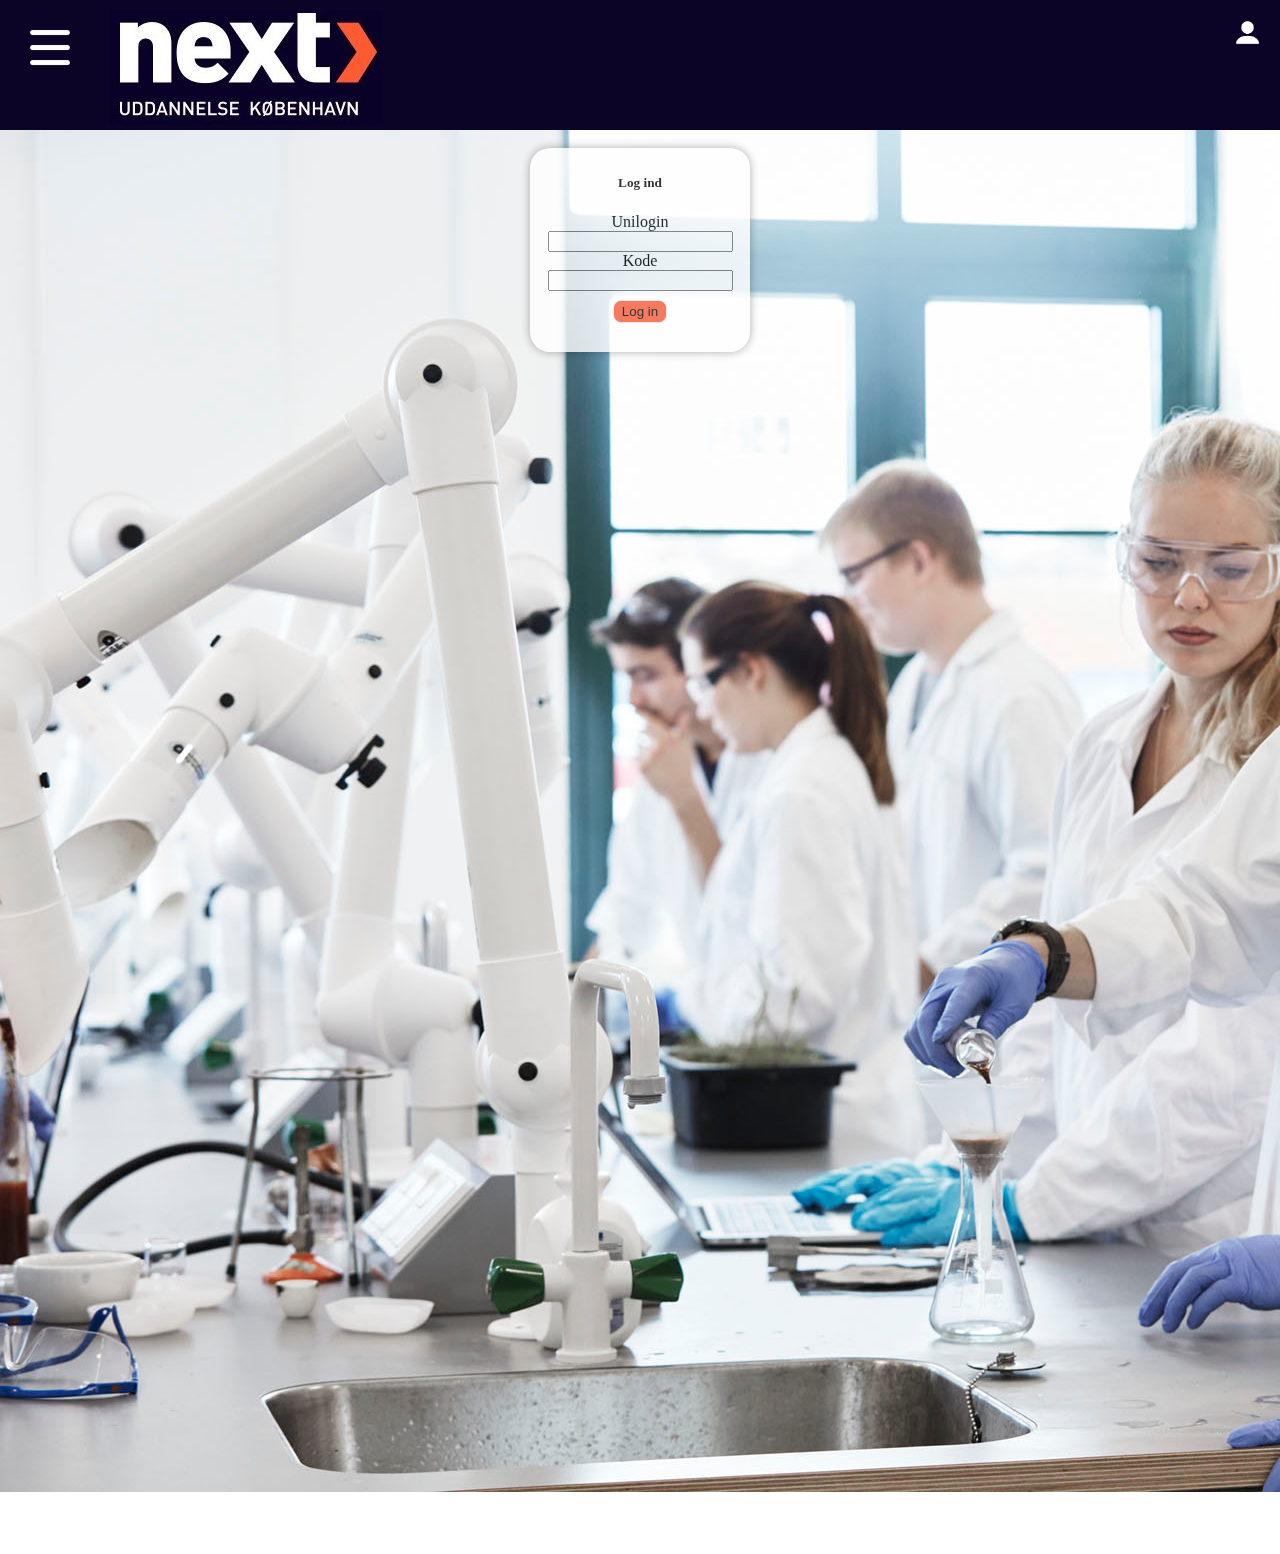
<file: index.html>
<!DOCTYPE html>
<html dir="ltr">
  <head>
    <meta charset="utf-8">
    <title>log ind</title>
    <link rel="stylesheet" href="style.css">
  </head>
  <body>
    <nav class="sidenav" id="sidenav">
      <a href="#" class="closebtn" onclick="closenav()">&times</a>
      <a href="loans.html">Mine lån</a>
      <a href="books.html">Bøger</a>
      <a href="#">Elektronik</a>
      <a href="#">Mere</a>
    </nav>
<header>
<img src="menu_icon.png" alt="menu" id="menuicon" onclick="opennav()">
<img src="nextlogo.jpg" alt="next logo" id="nextlogo">
<img src="profile_icon.png" alt="profil icon" id="profileicon">

</header>
<div class="logincontent">

<br>
<form class="" action="index.html" method="post">
<h5>Log ind </h5>
<label for="">Unilogin</label><br>
<input type="text" id="unilogin"><br>
<label>Kode</label><br>
<input type="password" id="password"><br>
<input type="button" id="loginbtn" value="Log in" onclick="login()"><br>
<p id="loginp"></p>
</form>
</div>
    <script src="script.js" charset="utf-8"></script>
  </body>
</html>
</file>
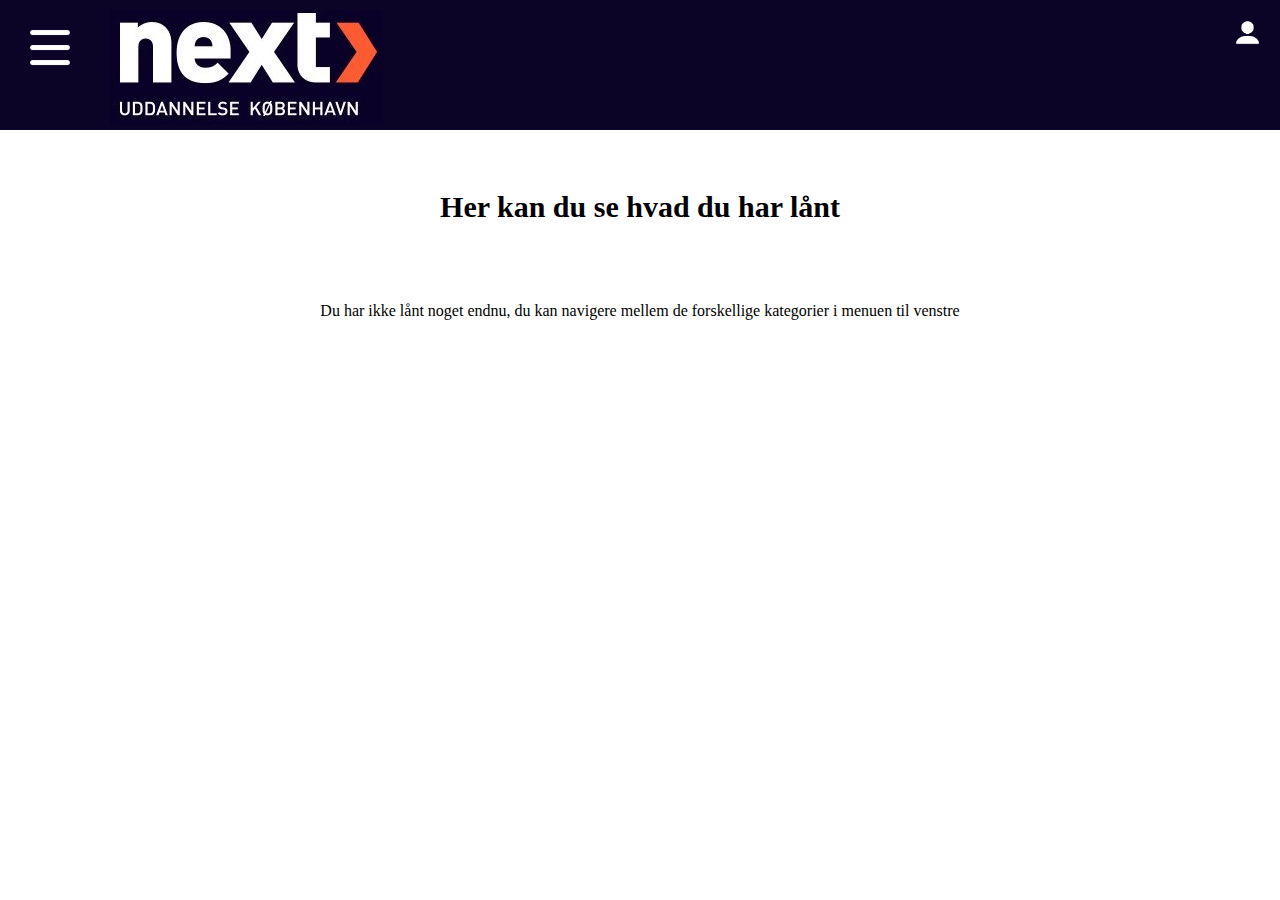
<file: loans.html>
<!DOCTYPE html>
<html dir="ltr">
  <head>
    <meta charset="utf-8">
    <title>next/mine lån</title>
    <link rel="stylesheet" href="style.css">
  </head>
  <body onload="showloans()">
    <nav class="sidenav" id="sidenav">
      <a href="#" class="closebtn" onclick="closenav()">&times</a>
      <a href="loans.html">Mine lån</a>
      <a href="books.html">Bøger</a>
      <a href="#">Elektronik</a>
      <a href="#">Mere</a>
    </nav>
<header>
<img src="menu_icon.png" alt="menu" id="menuicon" onclick="opennav()">
<img src="nextlogo.jpg" alt="next logo" id="nextlogo">
<img src="profile_icon.png" alt="profil icon" id="profileicon">
<p id="loginp"></p>
</header>
<h4>Her kan du se hvad du har lånt</h4>
<div class="loansbody">
  <br>
<p id="noloans"></p>
<ul id="loanedstuff" class="loanedstuff">

</ul>
</div>
<script src="script.js" charset="utf-8"></script>
  </body>
</html>
</file>
<file: style.css>
body {
  margin: 0px;
  font-family: verdana;
}
/*header*/
header {
  background-color: #0b0426;
  padding: 10px 20px 120px 10px;
  margin: 0px;

}

#nextlogo {
  display: flex;
  float: left;
}
#profileicon {
  display: flex;
  float: right;
  margin-top: 10px;
  height: 25px;
  filter: invert(1);
}
#menuicon{
  display: flex;
  float: left;
  height: 80px;
  filter: invert(1);
  margin-right: 20px;
}
#loginp {
  display: block;
  float: right;
  color: white;
  font-size: 8px;
}
/*navbar*/
.sidenav{
  height: 100%;
  width: 0px;
  position: fixed;
  z-index: 1;
  background-color: #0b0426;
  overflow-x: hidden;
  padding-top: 60px;
  transition: 0.5s;
}
.sidenav a {
padding: 8px 8px 8px 32px;
 text-decoration: none;
 font-size: 20px;
 color: #818181;
 display: block;
 transition: 0.3s;
}
.sidenav .closebtn {
  position: absolute;
  top: 0;
  right: 25px;
  font-size: 36px;
  margin-left: 50px;
}
.sidenav a:hover {
  color: #f1f1f1;
}
/*loaned stuff*/
.cart {
  background-color: white;
  color: black;
}
/*content*/
.bookdisplay {
  display: flex;
  flex-wrap: wrap;
  margin: auto;
  background-image: url('sukkertoppen.jpg');
  background-repeat: no-repeat;
  background-size: 100%;
 text-align: center;
}
.bookdiv img {
  height: 150px;
}
.bookdiv {
  text-align: center;
  margin: auto;
  width: 220px;
  background-color: white;
  border-radius: 20px;
  padding: 5px 10px 20px 10px;
  box-shadow: 0px 0px 10px rgba(0, 0, 0, 0.4);
  opacity: 0.8;
}
.bookdiv p{
  font-size: 12px;
}
.bookdiv:hover {
  box-shadow: 1px 1px 10px #f35a38;
}
.bookdiv button {
  text-align: left;
  border-radius: 7px;
  background-color: #f35a38;
  color: black;
  border: solid #f35a38 1px;
  box-shadow: 0px 0px 2px rgba(0, 0, 0, 0.4);
  padding: 2px 7px;
  margin: 10px;
}
/*login form*/
.logincontent {
  background-image: url("eleverilab.png");
  background-repeat: no-repeat;
  padding-bottom: 50px;
}
form {
  background-color: white;
  text-align: center;
  margin: auto;
  width: 200px;
  border-radius: 20px;
  padding: 5px 10px 20px 10px;
  box-shadow: 0px 0px 10px rgba(0, 0, 0, 0.4);
  opacity: 0.8;
  margin-bottom: 90%;
}
input[type=button] {
  border-radius: 7px;
  background-color: #f35a38;
  color: black;
  border: solid #f35a38 1px;
  box-shadow: 0px 0px 2px rgba(0, 0, 0, 0.4);
  padding: 2px 7px;
  margin: 10px;
}
input[type=button]:hover {
  background-color: #9e3b24;
}
/*loan page*/
.loansbody {
  margin: 0px;
  background-size: 100%;
}
.loanedstuff{
  list-style-type: none;
  margin-left: 40px;
  width: 400px;
  background-color: white;
  border-radius: 20px;
  padding: 5px 10px 20px 10px;
  box-shadow: 0px 0px 10px rgba(0, 0, 0, 0.4);
  opacity: 0.8;
  font-size: 12px;

}
li {
  color: #f35a38;
  font-size: 20px;
}
#noloans {
  margin: 0px;
  color: black;
  text-align: center;
}
h4 {
  margin: 0px;
  text-align: center;
  color: color;
  padding: 60px;
  font-size: 30px;
}
button {
  border-radius: 7px;
  background-color: #f35a38;
  color: black;
  border: solid #f35a38 1px;
  box-shadow: 0px 0px 2px rgba(0, 0, 0, 0.4);
  padding: 2px 7px;
  margin: 10px;
}
button:hover {
  background-color: #9e3b24;
</file>
